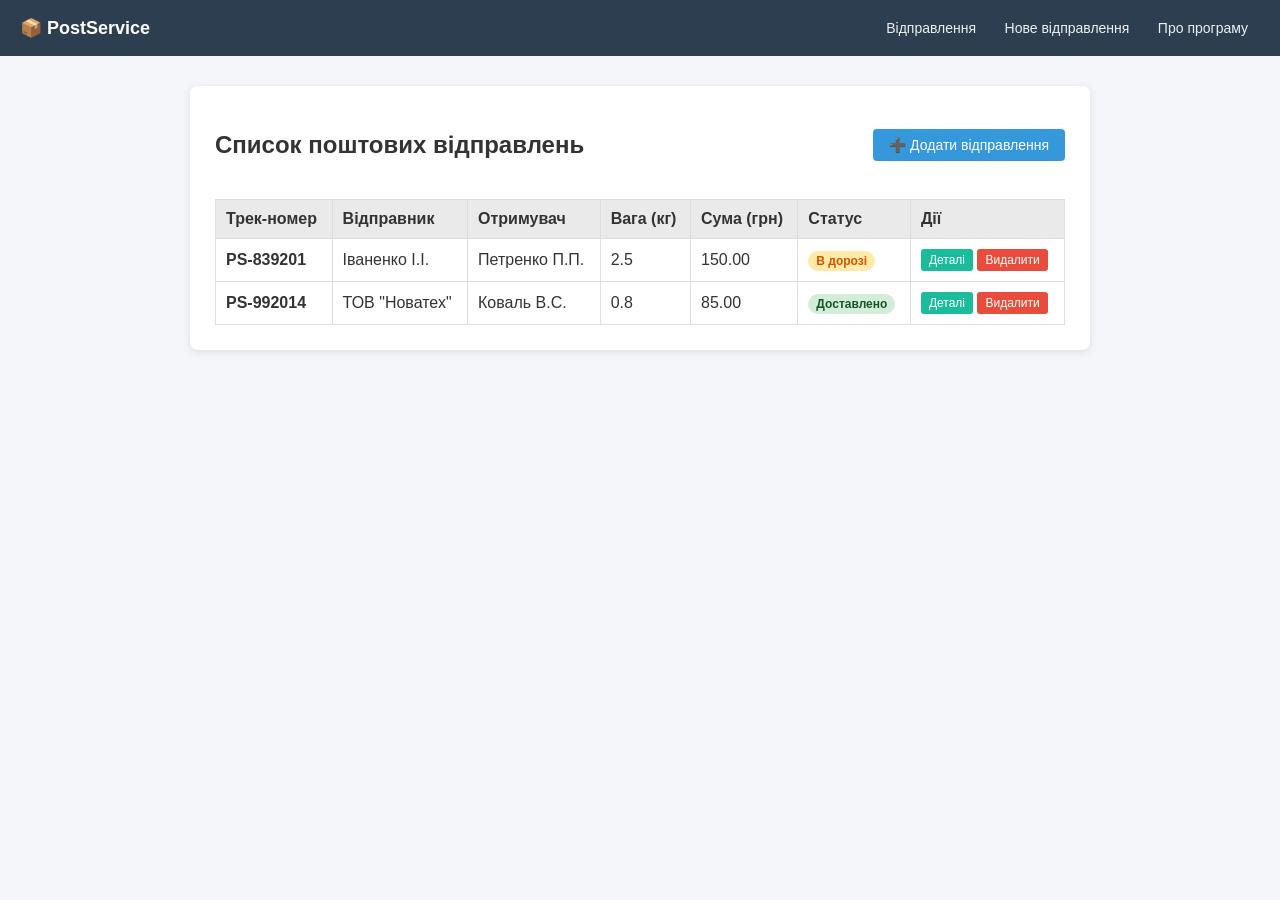
<file: index.html>
<!DOCTYPE html>
<html lang="uk">
<head>
    <meta charset="UTF-8">
    <meta name="viewport" content="width=device-width, initial-scale=1.0">
    <title>Поштовий сервіс PostService</title>
    <link rel="stylesheet" href="style.css">
</head>
<body>

    <!-- Верхня навігація -->
    <header class="navbar">
        <div class="logo">📦 PostService</div>
        <nav class="nav-links">
            <button onclick="showSection('list-section')">Відправлення</button>
            <button onclick="showSection('form-section')">Нове відправлення</button>
            <button onclick="showSection('about-section')">Про програму</button>
        </nav>
    </header>

    <main class="content">

        <!-- 1. Список відправлень -->
        <section id="list-section" class="card-box">
            <div class="section-header">
                <h2>Список поштових відправлень</h2>
                <button class="btn btn-primary" onclick="showSection('form-section')">➕ Додати відправлення</button>
            </div>

            <!-- Таблиця для ПК / Картки для мобільних -->
            <table class="postings-table">
                <thead>
                    <tr>
                        <th>Трек-номер</th>
                        <th>Відправник</th>
                        <th>Отримувач</th>
                        <th>Вага (кг)</th>
                        <th>Сума (грн)</th>
                        <th>Статус</th>
                        <th>Дії</th>
                    </tr>
                </thead>
                <tbody id="postings-body">
                    <tr>
                        <td><b>PS-839201</b></td>
                        <td>Іваненко І.І.</td>
                        <td>Петренко П.П.</td>
                        <td>2.5</td>
                        <td>150.00</td>
                        <td><span class="badge in-transit">В дорозі</span></td>
                        <td>
                            <button class="btn-sm btn-info" onclick="viewDetails('PS-839201', 'Іваненко І.І.', 'Петренко П.П.', 2.5, 150, 'В дорозі')">Деталі</button>
                            <button class="btn-sm btn-danger" onclick="confirmDelete('PS-839201')">Видалити</button>
                        </td>
                    </tr>
                    <tr>
                        <td><b>PS-992014</b></td>
                        <td>ТОВ "Новатех"</td>
                        <td>Коваль В.С.</td>
                        <td>0.8</td>
                        <td>85.00</td>
                        <td><span class="badge delivered">Доставлено</span></td>
                        <td>
                            <button class="btn-sm btn-info" onclick="viewDetails('PS-992014', 'ТОВ Новатех', 'Коваль В.С.', 0.8, 85, 'Доставлено')">Деталі</button>
                            <button class="btn-sm btn-danger" onclick="confirmDelete('PS-992014')">Видалити</button>
                        </td>
                    </tr>
                </tbody>
            </table>
        </section>


        <!-- 2. Форма створення нового відправлення -->
        <section id="form-section" class="card-box" style="display: none;">
            <h2>Нове відправлення</h2>
            <form id="posting-form" onsubmit="handleFormSubmit(event)">
                
                <div class="form-group">
                    <label>Відправник (ПІБ):</label>
                    <input type="text" id="sender" placeholder="Введіть ПІБ відправника">
                    <span id="sender-error" class="error-text"></span>
                </div>

                <div class="form-group">
                    <label>Отримувач (ПІБ):</label>
                    <input type="text" id="receiver" placeholder="Введіть ПІБ отримувача">
                    <span id="receiver-error" class="error-text"></span>
                </div>

                <div class="form-group">
                    <label>Опис вмісту:</label>
                    <input type="text" id="content-desc" placeholder="Наприклад: Одяг, книги">
                </div>

                <div class="form-group">
                    <label>Вага (кг):</label>
                    <input type="text" id="weight" placeholder="Наприклад: 1.5">
                    <span id="weight-error" class="error-text"></span>
                </div>

                <div class="form-group">
                    <label>Оголошена вартість (грн):</label>
                    <input type="text" id="price" placeholder="Наприклад: 200">
                    <span id="price-error" class="error-text"></span>
                </div>

                <div class="form-actions">
                    <button type="submit" class="btn btn-primary">Зберегти</button>
                    <button type="button" class="btn btn-secondary" onclick="showSection('list-section')">Скасувати</button>
                </div>
            </form>
        </section>


        <!-- 3. Деталі відправлення -->
        <section id="details-section" class="card-box" style="display: none;">
            <h2>Деталі відправлення</h2>
            <div class="details-view">
                <p><b>Трек-номер:</b> <span id="det-track"></span></p>
                <p><b>Відправник:</b> <span id="det-sender"></span></p>
                <p><b>Отримувач:</b> <span id="det-receiver"></span></p>
                <p><b>Вага:</b> <span id="det-weight"></span> кг</p>
                <p><b>Вартість:</b> <span id="det-price"></span> грн</p>
                <p><b>Статус:</b> <span id="det-status"></span></p>
            </div>
            <button class="btn btn-secondary" onclick="showSection('list-section')">Назад до списку</button>
        </section>


        <!-- 4. Про програму -->
        <section id="about-section" class="card-box" style="display: none;">
            <h2>Про програму PostService</h2>
            <p><strong>Версія:</strong> 1.0.0 (Клієнтський модуль)</p>
            <p><strong>Призначення:</strong> Програма для обліку, створення та моніторингу поштових відправлень.</p>
            <p><strong>Серверна частина:</strong> REST API PostService.</p>
            <button class="btn btn-primary" onclick="showSection('list-section')">Зрозуміло</button>
        </section>

    </main>

    <!-- Діалогове вікно підтвердження видалення -->
    <div id="confirm-modal" class="modal-overlay" style="display: none;">
        <div class="modal-box">
            <h3>Підтвердження видалення</h3>
            <p>Ви дійсно бажаєте видалити відправлення <b id="delete-track-id"></b>?</p>
            <p class="warning-note">Цю дію неможливо скасувати.</p>
            <div class="modal-actions">
                <button class="btn btn-danger" onclick="deleteConfirmed()">Так, видалити</button>
                <button class="btn btn-secondary" onclick="closeModal()">Скасувати</button>
            </div>
        </div>
    </div>

    <script src="script.js"></script>
</body>
</html>
</file>
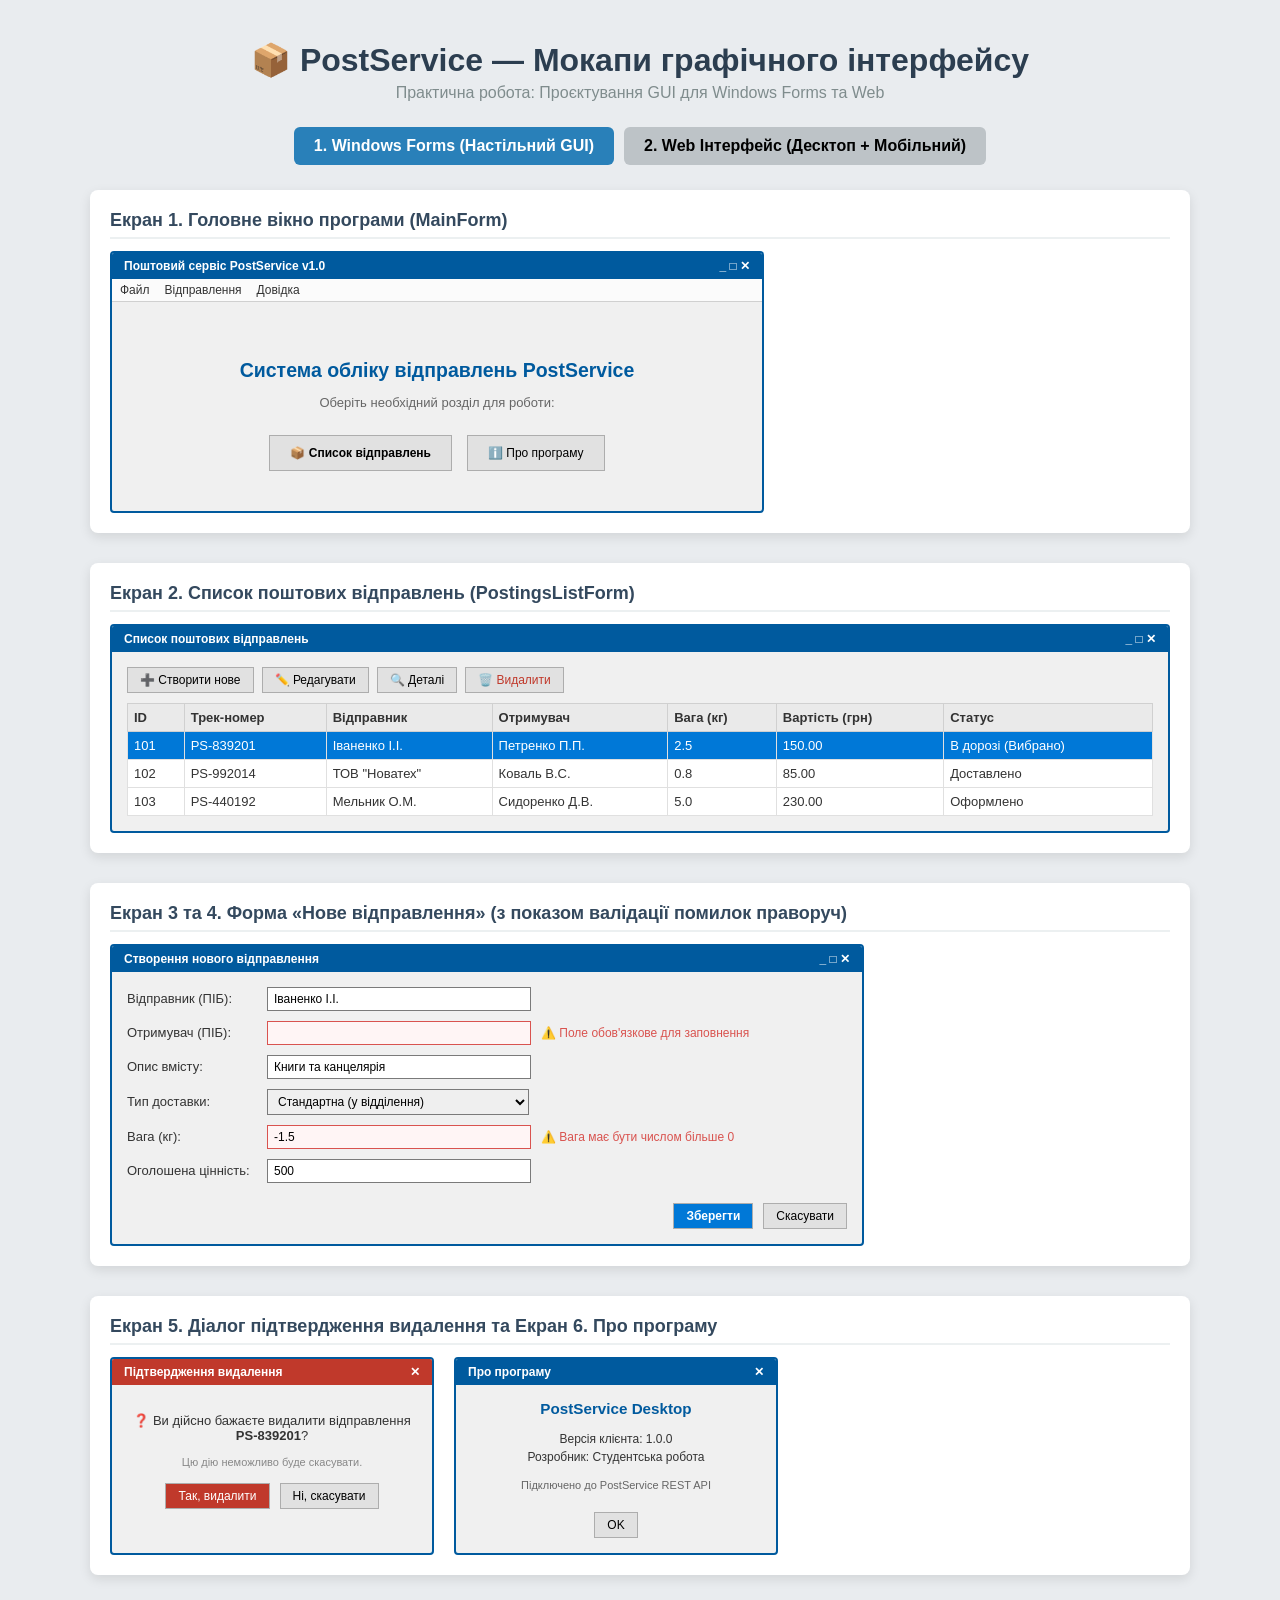
<file: mockups.html>
<!DOCTYPE html>
<html lang="uk">
<head>
    <meta charset="UTF-8">
    <meta name="viewport" content="width=device-width, initial-scale=1.0">
    <title>Мокапи інтерфейсу PostService (Windows Forms та Web)</title>
    <style>
        body {
            font-family: -apple-system, BlinkMacSystemFont, "Segoe UI", Roboto, Arial, sans-serif;
            background-color: #e9ecef;
            color: #333;
            margin: 0;
            padding: 20px;
        }
        h1 { text-align: center; color: #2c3e50; margin-bottom: 5px; }
        .subtitle { text-align: center; color: #7f8c8d; margin-bottom: 25px; }
        .tabs { display: flex; justify-content: center; gap: 10px; margin-bottom: 25px; }
        .tab-btn {
            padding: 10px 20px;
            font-size: 16px;
            font-weight: bold;
            border: none;
            border-radius: 6px;
            background: #bdc3c7;
            cursor: pointer;
            transition: 0.2s;
        }
        .tab-btn.active { background: #2980b9; color: white; }
        .container { max-width: 1100px; margin: 0 auto; display: none; }
        .container.active { display: block; }
        .screen-card {
            background: white;
            border-radius: 8px;
            padding: 20px;
            margin-bottom: 30px;
            box-shadow: 0 4px 12px rgba(0,0,0,0.1);
        }
        .screen-title {
            font-size: 18px;
            font-weight: bold;
            margin-bottom: 12px;
            color: #34495e;
            border-bottom: 2px solid #ecf0f1;
            padding-bottom: 6px;
        }

        /* --- Стилізація під Windows Forms --- */
        .winforms-window {
            border: 2px solid #005a9e;
            background-color: #f0f0f0;
            font-family: "Segoe UI", Tahoma, sans-serif;
            font-size: 13px;
            border-radius: 4px;
            overflow: hidden;
        }
        .winforms-header {
            background: #005a9e;
            color: white;
            padding: 6px 12px;
            display: flex;
            justify-content: space-between;
            font-weight: bold;
            font-size: 12px;
        }
        .winforms-menu {
            background: #fbfbfb;
            border-bottom: 1px solid #d0d0d0;
            padding: 4px 8px;
            font-size: 12px;
            display: flex;
            gap: 15px;
        }
        .winforms-body { padding: 15px; }
        .win-btn {
            background: #e1e1e1;
            border: 1px solid #adadad;
            padding: 5px 12px;
            font-size: 12px;
            cursor: pointer;
        }
        .win-btn:hover { background: #e5f1fb; border-color: #0078d7; }
        .win-grid {
            width: 100%;
            border-collapse: collapse;
            background: white;
            border: 1px solid #828790;
            margin-top: 10px;
        }
        .win-grid th { background: #eaeaea; border: 1px solid #d0d0d0; padding: 6px; text-align: left; }
        .win-grid td { border: 1px solid #e0e0e0; padding: 6px; }
        .win-grid tr.selected { background-color: #0078d7; color: white; }

        .win-form-row {
            display: flex;
            align-items: center;
            margin-bottom: 10px;
        }
        .win-form-label { width: 140px; font-weight: 500; }
        .win-input {
            width: 250px;
            padding: 4px 6px;
            border: 1px solid #7a7a7a;
            font-size: 12px;
        }
        .win-input.error { border: 1.5px solid #d9534f; background: #fff5f5; }
        .win-error-msg {
            color: #d9534f;
            margin-left: 10px;
            font-size: 12px;
            display: flex;
            align-items: center;
            gap: 4px;
        }

        /* --- Стилізація під Web (Адаптивний) --- */
        .web-window {
            border: 1px solid #ddd;
            background: white;
            border-radius: 8px;
            overflow: hidden;
            box-shadow: 0 2px 8px rgba(0,0,0,0.08);
        }
        .web-navbar {
            background: #2c3e50;
            color: white;
            padding: 12px 20px;
            display: flex;
            justify-content: space-between;
            align-items: center;
        }
        .web-nav-links { display: flex; gap: 15px; }
        .web-nav-links a { color: #ecf0f1; text-decoration: none; font-size: 14px; }
        .web-body { padding: 20px; }
        .web-btn {
            background: #3498db;
            color: white;
            border: none;
            padding: 8px 16px;
            border-radius: 5px;
            cursor: pointer;
            font-size: 14px;
        }
        .web-btn-danger { background: #e74c3c; }
        .web-card-grid {
            display: grid;
            grid-template-columns: repeat(auto-fit, minmax(280px, 1fr));
            gap: 15px;
            margin-top: 15px;
        }
        .posting-card {
            border: 1px solid #e2e8f0;
            border-radius: 6px;
            padding: 12px;
            background: #f8fafc;
            border-left: 4px solid #3498db;
        }
        .posting-card-title { font-weight: bold; margin-bottom: 6px; color: #1e293b; }
        .posting-card-field { font-size: 13px; color: #64748b; margin-bottom: 3px; }

        /* Мобільний фрейм */
        .mobile-frame {
            width: 340px;
            margin: 0 auto;
            border: 10px solid #2d3436;
            border-radius: 25px;
            background: white;
            overflow: hidden;
        }
        .mobile-header { background: #2c3e50; color: white; padding: 12px; display: flex; justify-content: space-between; }
        .mobile-body { padding: 12px; }
        .mobile-error-msg { color: #e74c3c; font-size: 11px; margin-top: 3px; display: flex; gap: 4px; }
    </style>
</head>
<body>

    <h1>📦 PostService — Мокапи графічного інтерфейсу</h1>
    <div class="subtitle">Практична робота: Проєктування GUI для Windows Forms та Web</div>

    <div class="tabs">
        <button class="tab-btn active" onclick="showTab('winforms')">1. Windows Forms (Настільний GUI)</button>
        <button class="tab-btn" onclick="showTab('web')">2. Web Інтерфейс (Десктоп + Мобільний)</button>
    </div>

    <!-- ============================================================ -->
    <!-- ВАРІАНТ 1: WINDOWS FORMS                                     -->
    <!-- ============================================================ -->
    <div id="winforms" class="container active">

        <!-- Екран 1: Головне вікно -->
        <div class="screen-card">
            <div class="screen-title">Екран 1. Головне вікно програми (MainForm)</div>
            <div class="winforms-window" style="max-width: 650px;">
                <div class="winforms-header">
                    <span>Поштовий сервіс PostService v1.0</span>
                    <span>_ □ ✕</span>
                </div>
                <div class="winforms-menu">
                    <span>Файл</span>
                    <span>Відправлення</span>
                    <span>Довідка</span>
                </div>
                <div class="winforms-body" style="text-align: center; padding: 40px;">
                    <h2 style="color: #005a9e; margin-bottom: 10px;">Система обліку відправлень PostService</h2>
                    <p style="color: #666; margin-bottom: 25px;">Оберіть необхідний розділ для роботи:</p>
                    <div style="display: flex; justify-content: center; gap: 15px;">
                        <button class="win-btn" style="padding: 10px 20px; font-weight: bold;">📦 Список відправлень</button>
                        <button class="win-btn" style="padding: 10px 20px;">ℹ️ Про програму</button>
                    </div>
                </div>
            </div>
        </div>

        <!-- Екран 2: Список відправлень -->
        <div class="screen-card">
            <div class="screen-title">Екран 2. Список поштових відправлень (PostingsListForm)</div>
            <div class="winforms-window">
                <div class="winforms-header">
                    <span>Список поштових відправлень</span>
                    <span>_ □ ✕</span>
                </div>
                <div class="winforms-body">
                    <div style="margin-bottom: 10px; display: flex; gap: 8px;">
                        <button class="win-btn">➕ Створити нове</button>
                        <button class="win-btn">✏️ Редагувати</button>
                        <button class="win-btn">🔍 Деталі</button>
                        <button class="win-btn" style="color: #c0392b;">🗑️ Видалити</button>
                    </div>
                    <table class="win-grid">
                        <thead>
                            <tr>
                                <th>ID</th>
                                <th>Трек-номер</th>
                                <th>Відправник</th>
                                <th>Отримувач</th>
                                <th>Вага (кг)</th>
                                <th>Вартість (грн)</th>
                                <th>Статус</th>
                            </tr>
                        </thead>
                        <tbody>
                            <tr class="selected">
                                <td>101</td>
                                <td>PS-839201</td>
                                <td>Іваненко І.І.</td>
                                <td>Петренко П.П.</td>
                                <td>2.5</td>
                                <td>150.00</td>
                                <td>В дорозі (Вибрано)</td>
                            </tr>
                            <tr>
                                <td>102</td>
                                <td>PS-992014</td>
                                <td>ТОВ "Новатех"</td>
                                <td>Коваль В.С.</td>
                                <td>0.8</td>
                                <td>85.00</td>
                                <td>Доставлено</td>
                            </tr>
                            <tr>
                                <td>103</td>
                                <td>PS-440192</td>
                                <td>Мельник О.М.</td>
                                <td>Сидоренко Д.В.</td>
                                <td>5.0</td>
                                <td>230.00</td>
                                <td>Оформлено</td>
                            </tr>
                        </tbody>
                    </table>
                </div>
            </div>
        </div>

        <!-- Екран 3 & 4: Форма створення та валідація помилок -->
        <div class="screen-card">
            <div class="screen-title">Екран 3 та 4. Форма «Нове відправлення» (з показом валідації помилок праворуч)</div>
            <div class="winforms-window" style="max-width: 750px;">
                <div class="winforms-header">
                    <span>Створення нового відправлення</span>
                    <span>_ □ ✕</span>
                </div>
                <div class="winforms-body">
                    <div class="win-form-row">
                        <div class="win-form-label">Відправник (ПІБ):</div>
                        <input class="win-input" value="Іваненко І.І.">
                    </div>
                    <div class="win-form-row">
                        <div class="win-form-label">Отримувач (ПІБ):</div>
                        <input class="win-input error" value="">
                        <div class="win-error-msg">⚠️ Поле обов'язкове для заповнення</div>
                    </div>
                    <div class="win-form-row">
                        <div class="win-form-label">Опис вмісту:</div>
                        <input class="win-input" value="Книги та канцелярія">
                    </div>
                    <div class="win-form-row">
                        <div class="win-form-label">Тип доставки:</div>
                        <select class="win-input" style="width: 262px;">
                            <option>Стандартна (у відділення)</option>
                            <option>Кур'єрська доставка</option>
                        </select>
                    </div>
                    <div class="win-form-row">
                        <div class="win-form-label">Вага (кг):</div>
                        <input class="win-input error" value="-1.5">
                        <div class="win-error-msg">⚠️ Вага має бути числом більше 0</div>
                    </div>
                    <div class="win-form-row">
                        <div class="win-form-label">Оголошена цінність:</div>
                        <input class="win-input" value="500">
                    </div>
                    <div style="margin-top: 20px; display: flex; justify-content: flex-end; gap: 10px;">
                        <button class="win-btn" style="font-weight: bold; background: #0078d7; color: white;">Зберегти</button>
                        <button class="win-btn">Скасувати</button>
                    </div>
                </div>
            </div>
        </div>

        <!-- Екран 5 & 6: Діалог видалення та Вікно Про програму -->
        <div class="screen-card">
            <div class="screen-title">Екран 5. Діалог підтвердження видалення та Екран 6. Про програму</div>
            <div style="display: flex; gap: 20px; flex-wrap: wrap;">
                <!-- Діалог -->
                <div class="winforms-window" style="width: 320px;">
                    <div class="winforms-header" style="background: #c0392b;">
                        <span>Підтвердження видалення</span>
                        <span>✕</span>
                    </div>
                    <div class="winforms-body" style="text-align: center;">
                        <p>❓ Ви дійсно бажаєте видалити відправлення <b>PS-839201</b>?</p>
                        <p style="font-size: 11px; color: #888;">Цю дію неможливо буде скасувати.</p>
                        <div style="margin-top: 15px; display: flex; justify-content: center; gap: 10px;">
                            <button class="win-btn" style="background: #c0392b; color: white;">Так, видалити</button>
                            <button class="win-btn">Ні, скасувати</button>
                        </div>
                    </div>
                </div>

                <!-- Про програму -->
                <div class="winforms-window" style="width: 320px;">
                    <div class="winforms-header">
                        <span>Про програму</span>
                        <span>✕</span>
                    </div>
                    <div class="winforms-body" style="text-align: center;">
                        <h3 style="margin-top:0; color:#005a9e;">PostService Desktop</h3>
                        <p style="font-size: 12px; margin: 4px;">Версія клієнта: 1.0.0</p>
                        <p style="font-size: 12px; margin: 4px;">Розробник: Студентська робота</p>
                        <p style="font-size: 11px; color: #666; margin-top: 15px;">Підключено до PostService REST API</p>
                        <button class="win-btn" style="margin-top: 10px;">OK</button>
                    </div>
                </div>
            </div>
        </div>

    </div>

    <!-- ============================================================ -->
    <!-- ВАРІАНТ 2: WEB АДАПТИВНИЙ                                    -->
    <!-- ============================================================ -->
    <div id="web" class="container">

        <!-- Десктопний Web вигляд -->
        <div class="screen-card">
            <div class="screen-title">Веб-інтерфейс: Десктопний вигляд (Широкий екран)</div>
            <div class="web-window">
                <div class="web-navbar">
                    <div style="font-weight: bold; font-size: 18px;">📦 PostService Web</div>
                    <div class="web-nav-links">
                        <a href="#">Головна</a>
                        <a href="#" style="text-decoration: underline;">Відправлення</a>
                        <a href="#">Про нас</a>
                    </div>
                </div>
                <div class="web-body">
                    <div style="display: flex; justify-content: space-between; align-items: center; margin-bottom: 15px;">
                        <h3 style="margin: 0;">Усі поштові відправлення</h3>
                        <button class="web-btn">➕ Створити відправлення</button>
                    </div>

                    <div class="web-card-grid">
                        <div class="posting-card">
                            <div class="posting-card-title">Трек: PS-839201</div>
                            <div class="posting-card-field"><b>Відправник:</b> Іваненко І.І.</div>
                            <div class="posting-card-field"><b>Отримувач:</b> Петренко П.П.</div>
                            <div class="posting-card-field"><b>Вага:</b> 2.5 кг | <b>Сума:</b> 150 грн</div>
                            <div style="margin-top: 10px; display: flex; gap: 6px;">
                                <button class="web-btn" style="padding: 4px 8px; font-size: 12px;">Деталі</button>
                                <button class="web-btn web-btn-danger" style="padding: 4px 8px; font-size: 12px;">Видалити</button>
                            </div>
                        </div>

                        <div class="posting-card" style="border-left-color: #27ae60;">
                            <div class="posting-card-title">Трек: PS-992014</div>
                            <div class="posting-card-field"><b>Відправник:</b> ТОВ "Новатех"</div>
                            <div class="posting-card-field"><b>Отримувач:</b> Коваль В.С.</div>
                            <div class="posting-card-field"><b>Вага:</b> 0.8 кг | <b>Сума:</b> 85 грн</div>
                            <div style="margin-top: 10px; display: flex; gap: 6px;">
                                <button class="web-btn" style="padding: 4px 8px; font-size: 12px;">Деталі</button>
                                <button class="web-btn web-btn-danger" style="padding: 4px 8px; font-size: 12px;">Видалити</button>
                            </div>
                        </div>
                    </div>
                </div>
            </div>
        </div>

        <!-- Мобільний вигляд (Вузький екран) -->
        <div class="screen-card">
            <div class="screen-title">Веб-інтерфейс: Мобільний вигляд (Адаптивність + Помилки валідації під полем)</div>
            <div style="display: flex; gap: 30px; justify-content: center; flex-wrap: wrap;">
                
                <!-- Мобільний список -->
                <div class="mobile-frame">
                    <div class="mobile-header">
                        <span>📦 PostService</span>
                        <span>☰</span>
                    </div>
                    <div class="mobile-body">
                        <div style="font-weight: bold; font-size: 14px; margin-bottom: 10px;">Відправлення (2)</div>
                        <div class="posting-card" style="margin-bottom: 10px; font-size: 12px;">
                            <div style="font-weight: bold;">PS-839201</div>
                            <div>Іваненко ➔ Петренко</div>
                            <div>150 грн | В дорозі</div>
                        </div>
                        <div class="posting-card" style="font-size: 12px; border-left-color: #27ae60;">
                            <div style="font-weight: bold;">PS-992014</div>
                            <div>Новатех ➔ Коваль</div>
                            <div>85 грн | Доставлено</div>
                        </div>
                        <button class="web-btn" style="width: 100%; margin-top: 15px; font-size: 13px;">➕ Нове відправлення</button>
                    </div>
                </div>

                <!-- Мобільна форма з валідацією знизу -->
                <div class="mobile-frame">
                    <div class="mobile-header">
                        <span>Нове відправлення</span>
                        <span>✕</span>
                    </div>
                    <div class="mobile-body" style="font-size: 12px;">
                        <div style="margin-bottom: 8px;">
                            <label>Відправник:</label>
                            <input style="width: 95%; padding: 4px; border: 1px solid #ccc; border-radius: 4px;" value="Іваненко І.І.">
                        </div>
                        <div style="margin-bottom: 8px;">
                            <label>Отримувач:</label>
                            <input style="width: 95%; padding: 4px; border: 1.5px solid #e74c3c; border-radius: 4px;" value="">
                            <div class="mobile-error-msg">⚠️ Обов'язкове поле</div>
                        </div>
                        <div style="margin-bottom: 8px;">
                            <label>Вага (кг):</label>
                            <input style="width: 95%; padding: 4px; border: 1.5px solid #e74c3c; border-radius: 4px;" value="-1.5">
                            <div class="mobile-error-msg">⚠️ Значення має бути більше 0</div>
                        </div>
                        <button class="web-btn" style="width: 100%; margin-top: 10px;">Зберегти</button>
                    </div>
                </div>

            </div>
        </div>

    </div>

    <script>
        function showTab(tabId) {
            document.querySelectorAll('.container').forEach(c => c.classList.remove('active'));
            document.querySelectorAll('.tab-btn').forEach(b => b.classList.remove('active'));
            document.getElementById(tabId).classList.add('active');
            event.target.classList.add('active');
        }
    </script>
</body>
</html>
</file>
<file: style.css>
/* Базові стилі */
body {
    font-family: Arial, sans-serif;
    margin: 0;
    padding: 0;
    background-color: #f4f6f9;
    color: #333;
}

/* Навігаційна панель */
.navbar {
    background-color: #2c3e50;
    color: white;
    padding: 12px 20px;
    display: flex;
    justify-content: space-between;
    align-items: center;
}

.logo {
    font-size: 18px;
    font-weight: bold;
}

.nav-links button {
    background: transparent;
    color: #ecf0f1;
    border: none;
    padding: 8px 12px;
    font-size: 14px;
    cursor: pointer;
    border-radius: 4px;
}

.nav-links button:hover {
    background-color: #34495e;
}

/* Контейнер вмісту */
.content {
    max-width: 900px;
    margin: 30px auto;
    padding: 0 15px;
}

.card-box {
    background: white;
    border-radius: 8px;
    padding: 25px;
    box-shadow: 0 2px 8px rgba(0,0,0,0.1);
}

.section-header {
    display: flex;
    justify-content: space-between;
    align-items: center;
    margin-bottom: 20px;
}

/* Кнопки */
.btn {
    padding: 8px 16px;
    font-size: 14px;
    border-radius: 4px;
    border: none;
    cursor: pointer;
}

.btn-primary { background-color: #3498db; color: white; }
.btn-secondary { background-color: #95a5a6; color: white; }
.btn-danger { background-color: #e74c3c; color: white; }
.btn-info { background-color: #1abc9c; color: white; }

.btn-sm {
    padding: 4px 8px;
    font-size: 12px;
    border-radius: 3px;
    border: none;
    cursor: pointer;
}

/* Таблиця */
.postings-table {
    width: 100%;
    border-collapse: collapse;
    margin-top: 10px;
}

.postings-table th, .postings-table td {
    border: 1px solid #ddd;
    padding: 10px;
    text-align: left;
}

.postings-table th {
    background-color: #eaeaea;
}

.badge {
    padding: 3px 8px;
    border-radius: 12px;
    font-size: 12px;
    font-weight: bold;
}
.badge.in-transit { background-color: #ffeaa7; color: #d35400; }
.badge.delivered { background-color: #d4edda; color: #155724; }

/* Форма та валідація */
.form-group {
    margin-bottom: 15px;
    display: flex;
    flex-wrap: wrap;
    align-items: center;
}

.form-group label {
    width: 200px;
    font-weight: bold;
}

.form-group input {
    width: 280px;
    padding: 6px 10px;
    border: 1px solid #ccc;
    border-radius: 4px;
    font-size: 14px;
}

.form-group input.input-error {
    border: 2px solid #e74c3c;
    background-color: #fdf2f2;
}

.error-text {
    color: #e74c3c;
    font-size: 13px;
    margin-left: 12px;
    font-weight: 500;
}

.form-actions {
    margin-top: 20px;
    display: flex;
    gap: 10px;
}

/* Деталі */
.details-view p {
    font-size: 15px;
    margin: 8px 0;
}

/* Модальне вікно видалення */
.modal-overlay {
    position: fixed;
    top: 0; left: 0;
    width: 100%; height: 100%;
    background: rgba(0,0,0,0.5);
    display: flex;
    justify-content: center;
    align-items: center;
}

.modal-box {
    background: white;
    padding: 25px;
    border-radius: 8px;
    text-align: center;
    max-width: 380px;
}

.warning-note {
    font-size: 12px;
    color: #777;
    margin-bottom: 20px;
}

.modal-actions {
    display: flex;
    justify-content: center;
    gap: 12px;
}

/* Адаптивність під вузький екран */
@media (max-width: 650px) {
    .form-group {
        flex-direction: column;
        align-items: flex-start;
    }
    .form-group label {
        width: 100%;
        margin-bottom: 4px;
    }
    .form-group input {
        width: 100%;
    }
    .error-text {
        margin-left: 0;
        margin-top: 4px;
    }
}
</file>
